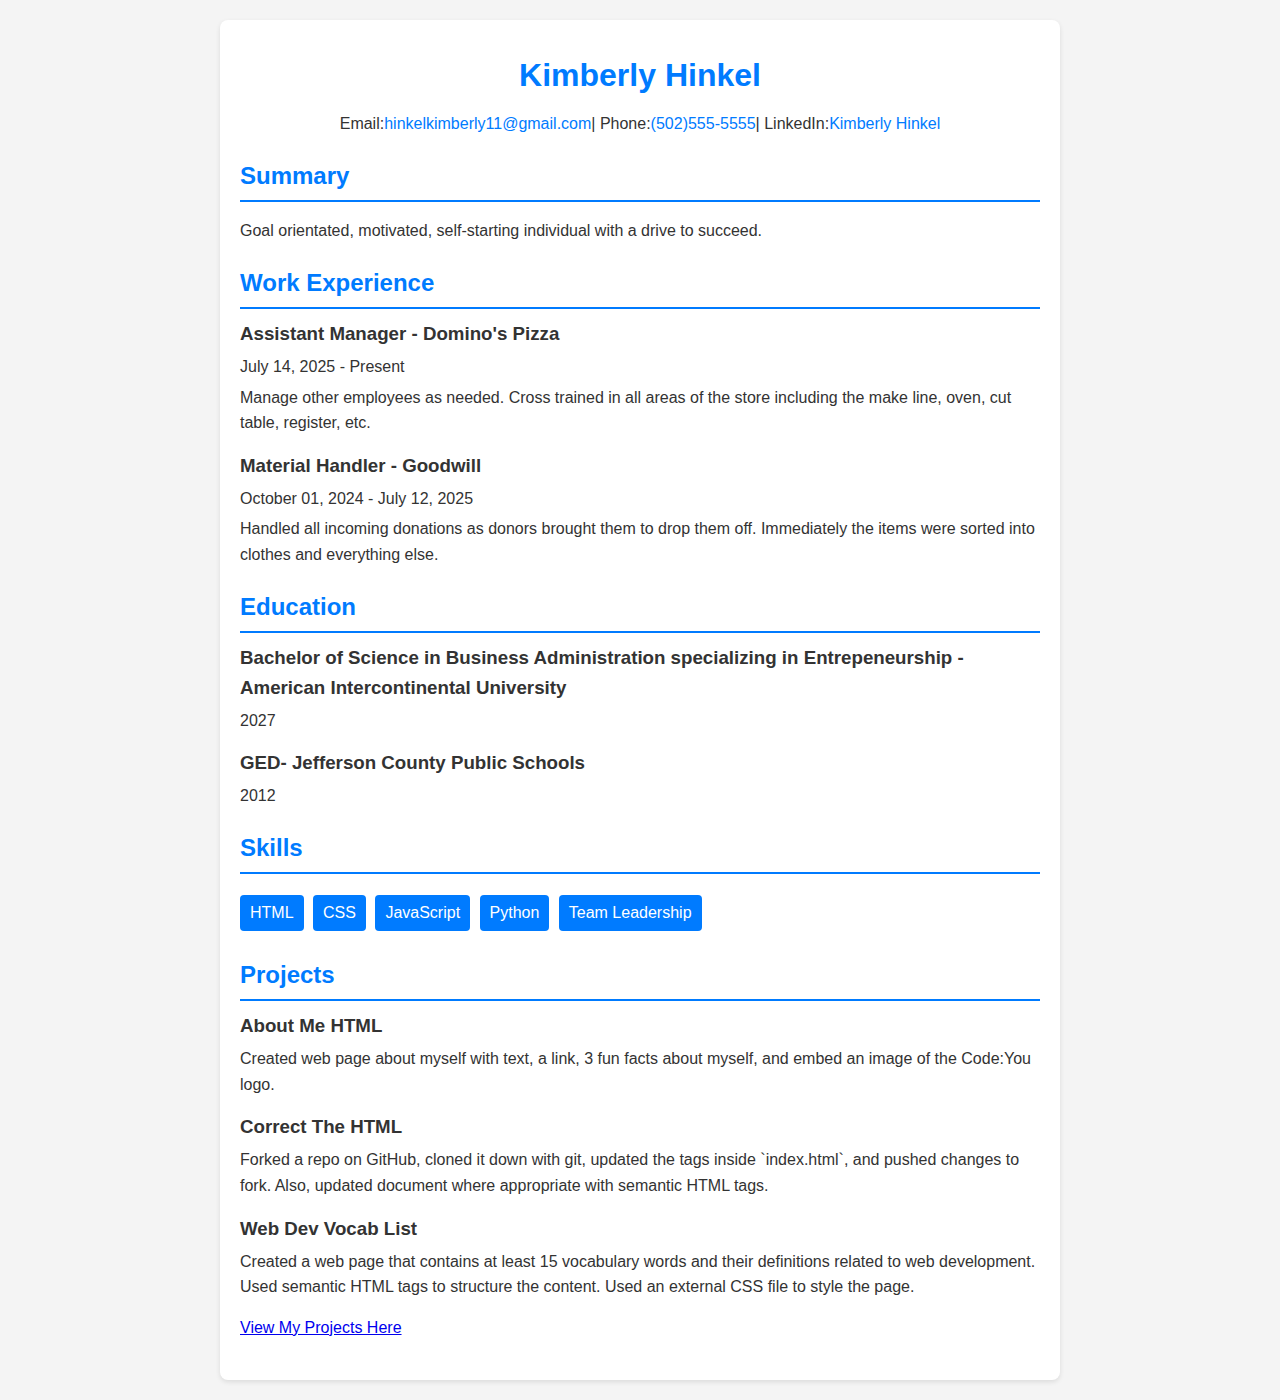
<file: index.html>
<!DOCTYPE html>
<html lang="en">
    <head>
        <meta charset="UTF-8"/>
        <meta name="viewport" content="width=device-width, initial-scale=1.0" />
        <title>Resume</title>
        <link rel="stylesheet" href="styles.css"/>
        <link rel="projects" href="projects.html"/>
    </head>


    <body>
        <main class="container">
            <header class="header">
                <h1>Kimberly Hinkel</h1>
                <p class="contact">
                    Email:<a href="mailto:hinkelkimberly11@gmail.com">hinkelkimberly11@gmail.com</a>| 
                    Phone:<a href="tel:502-555-5555">(502)555-5555</a>| 
                    LinkedIn:<a href="https://www.linkedin.com/in/kimberly-hinkel">Kimberly Hinkel</a>
                </p>
            </header>

            <section class="section">
                <h2>Summary</h2>
                <p>
                    Goal orientated, motivated, self-starting individual with a drive to succeed.
                </p>
            </section>
            
            <section class="section">
                <h2>Work Experience</h2>
                <div class="item">
                    <h3>Assistant Manager - Domino's Pizza</h3>
                    <p>July 14, 2025 - Present</p>
                    <p>
                        Manage other employees as needed. Cross trained in all areas of the store including the make line, oven, cut table, register, etc.
                    </p>
                </div>
                <div class="item">
                    <h3>Material Handler - Goodwill</h3>
                    <p>October 01, 2024 - July 12, 2025</p>
                    <p>
                       Handled all incoming donations as donors brought them to drop them off. Immediately the items were sorted into clothes and everything else. 
                    </p>
                </div>
            </section>

            <section class="section">
                <h2>Education</h2>
                <div class="item">
                    <h3>Bachelor of Science in Business Administration specializing in Entrepeneurship - American Intercontinental University</h3>
                    <p>2027</p>
                </div>
                <div class="item">
                    <h3>GED- Jefferson County Public Schools</h3>
                    <p>2012</p>
                </div>
            </section>

            <section class="section">
                <h2>Skills</h2>
                <div class="skills">
                    <ul>
                        <li>HTML</li>
                        <li>CSS</li>
                        <li>JavaScript</li>
                        <li>Python</li>
                        <li>Team Leadership</li>
                    </ul>
                </div>
            </section>

            <section class="section">
                <h2>Projects</h2>
                <div class="item">
                    <h3>About Me HTML</h3>
                    <p>
                      Created web page about myself with text, a link, 3 fun facts about myself, and embed an image of the Code:You logo.
                    </p>
                </div>
                <div class="item">
                    <h3>Correct The HTML</h3>
                    <p>
                        Forked a repo on GitHub, cloned it down with git, updated the tags inside `index.html`, and pushed changes to fork. Also, updated document where appropriate with semantic HTML tags.
                    </p>
                </div>
                <div class="item">
                    <h3>Web Dev Vocab List</h3>
                    <p>
                        Created a web page that contains at least 15 vocabulary words and their definitions related to web development. Used semantic HTML tags to structure the content. Used an external CSS file to style the page.
                    </p>
                </div>
                <div>
                    <a href="projects.html">View My Projects Here</a>
                </div>
            </section>
        </main>
    </body>
</html>
</file>
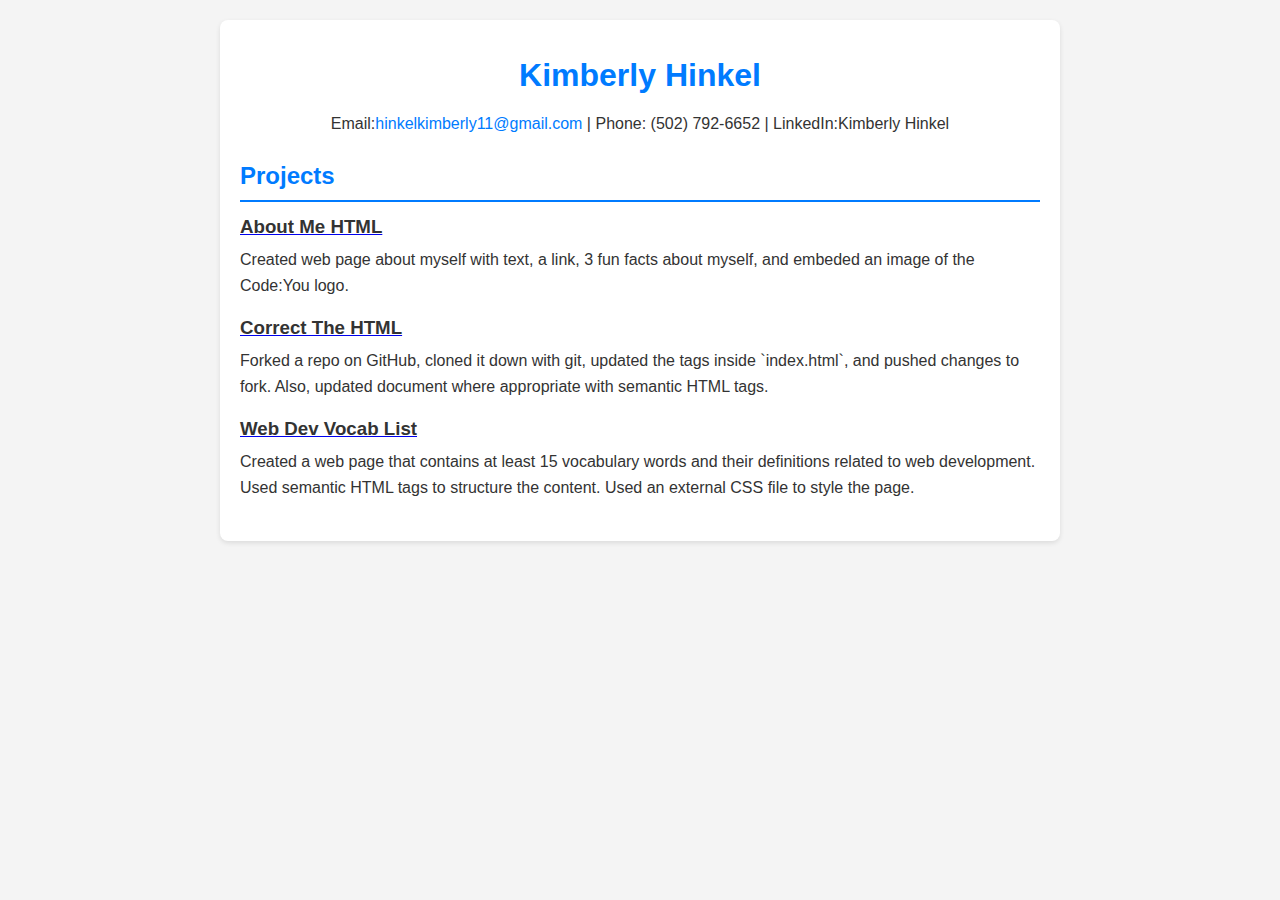
<file: projects.html>
<!DOCTYPE html>
<html lang="en">
    <head>
        <meta charset="UTF-8" />
        <meta name="viewport" content="width=device-width, initial-scale=1.0" />
        <title>Projects</title>
        <link rel="stylesheet" href="styles.css" />
    </head>

<body>
    <main class="container">
        <header class="header">
            <h1>Kimberly Hinkel</h1>
                <p class="contact">
                    Email:<a href="mailto:hinkelkimberly11@gmail.com">hinkelkimberly11@gmail.com</a>
                    | Phone: (502) 792-6652 | LinkedIn:Kimberly Hinkel
                    <a href="#"><linkedin class="com">
                    <in><Kimberly Hinkel></a>
                </p>
        </header>

        <section class="section">
            <h2>Projects</h2>
        
        <div class="item">
        <a href="https://github.com/khinkel1992/about-me-html-2.git"><h3>About Me HTML</h3></a>    
                <p>
                      Created web page about myself with text, a link, 3 fun facts about myself, and embeded an image of the Code:You logo.
                </p>
        </div>
        
        <div class="item">
            <a href="https://github.com/khinkel1992/correct-the-html.git"><h3>Correct The HTML</h3></a>
                <p>
                        Forked a repo on GitHub, cloned it down with git, updated the tags inside `index.html`, and pushed changes to fork. Also, updated document where appropriate with semantic HTML tags.
                </p>
        </div>
        
        <div class="item">
           <a href="https://github.com/khinkel1992/webdev-task-001.git"><h3>Web Dev Vocab List</h3></a>
                <p>
                        Created a web page that contains at least 15 vocabulary words and their definitions related to web development. Used semantic HTML tags to structure the content. Used an external CSS file to style the page.
                </p>
        </div>
        </section>
</file>
<file: styles.css>
body {
            font-family: Arial, sans-serif;
            line-height: 1.6;
            margin: 0;
            padding: 0;
            color: #333;
            background-color: #f4f4f4;
        }
        .container {
            max-width: 800px;
            margin: 20px auto;
            padding: 20px;
            background: #fff;
            border-radius: 8px;
            box-shadow: 0 2px 5px rgba(0, 0, 0, 0.1);
        }
        h1,
        h2 {
            color: #007bff;
        }
        .header {
            text-align: center;
        }
        .header h1 {
            margin: 10px 0;
        }
        .contact {
            margin: 10px 0;
        }
        .contact a {
            color: #007bff;
            text-decoration: none;
        }
        .section {
            margin: 20px 0;
        }
        .section h2 {
            margin-bottom: 10px;
            border-bottom: 2px solid #007bff;
            padding-bottom: 5px;
        }
        .item {
            margin-bottom: 15px;
        }
        .item h3 {
            margin: 0;
            color: #333;
        }
        .item p {
            margin: 5px 0;
        }
        .skills ul {
            list-style: none;
            padding: 0;
        }
        .skills ul li {
            display: inline-block;
            background: #007bff;
            color: #fff;
            padding: 5px 10px;
            margin: 5px 5px 5px 0;
            border-radius: 4px;
        }
</file>
